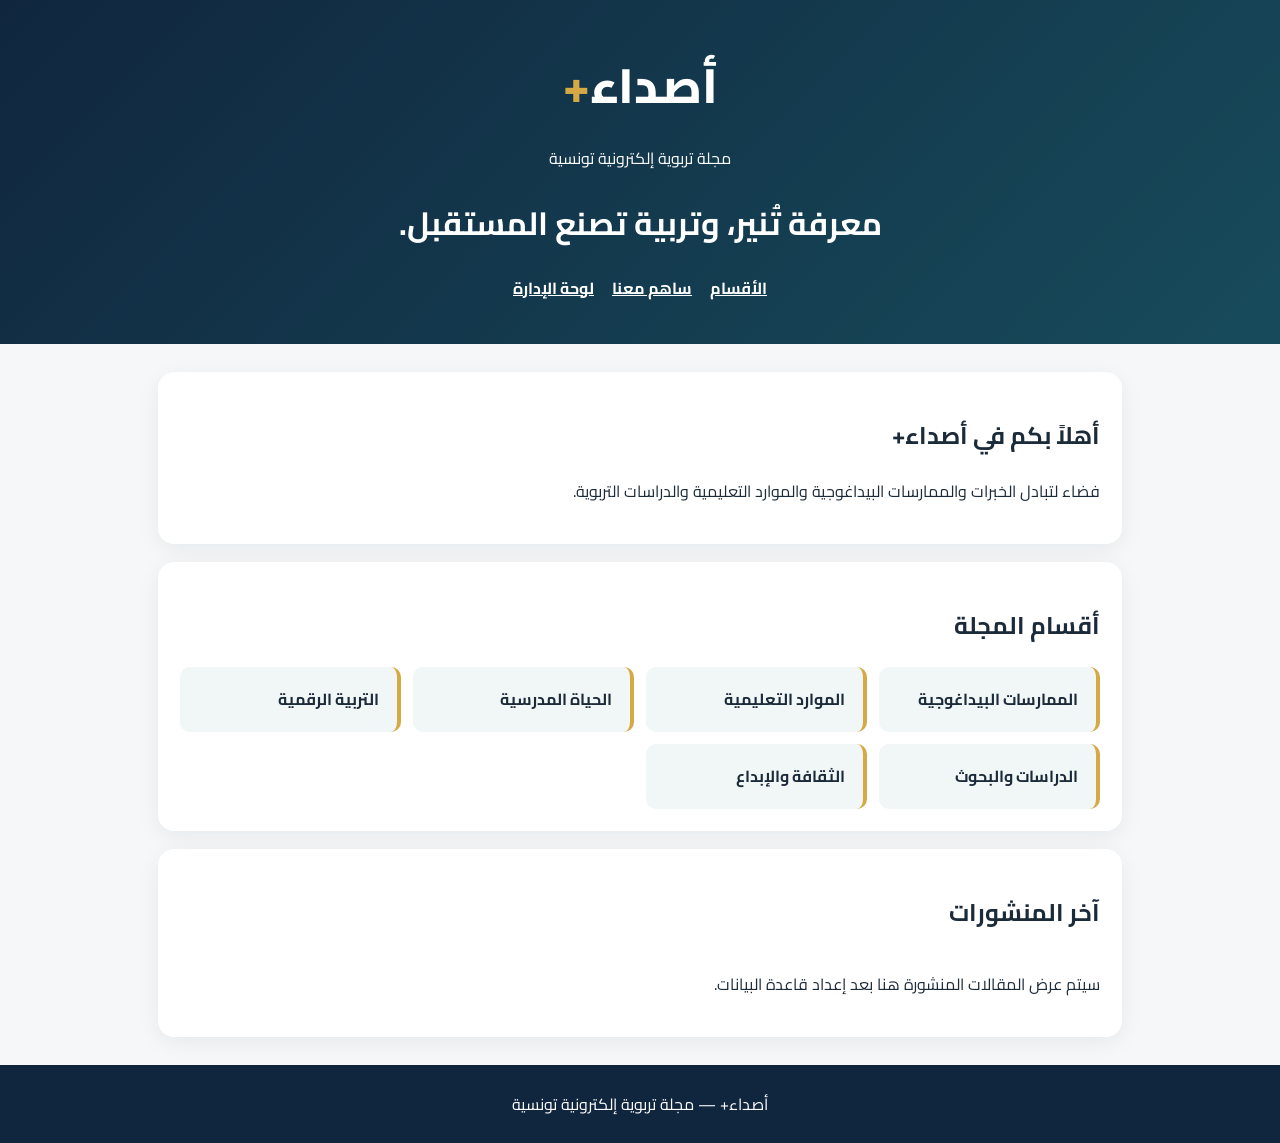
<file: index.html>
<!doctype html>
<html lang="ar" dir="rtl">
<head><meta charset="utf-8"><meta name="viewport" content="width=device-width,initial-scale=1"><title>أصداء+ | مجلة تربوية تونسية</title><link rel="stylesheet" href="style.css"></head>
<body><header class="hero"><div class="brand">أصداء<span>+</span></div><p>مجلة تربوية إلكترونية تونسية</p><h1>معرفة تُنير، وتربية تصنع المستقبل.</h1><nav><a href="#sections">الأقسام</a><a href="contribute.html">ساهم معنا</a><a href="admin.html">لوحة الإدارة</a></nav></header>
<main><section><h2>أهلاً بكم في أصداء+</h2><p>فضاء لتبادل الخبرات والممارسات البيداغوجية والموارد التعليمية والدراسات التربوية.</p></section><section id="sections"><h2>أقسام المجلة</h2><div class="cards"><article>الممارسات البيداغوجية</article><article>الموارد التعليمية</article><article>الحياة المدرسية</article><article>التربية الرقمية</article><article>الدراسات والبحوث</article><article>الثقافة والإبداع</article></div></section><section><h2>آخر المنشورات</h2><div id="articles" class="cards"><p>ستظهر المقالات المنشورة بعد ربط قاعدة البيانات.</p></div></section></main><footer>أصداء+ — مجلة تربوية إلكترونية تونسية</footer><script src="config.js"></script><script src="app.js"></script></body></html>
</file>
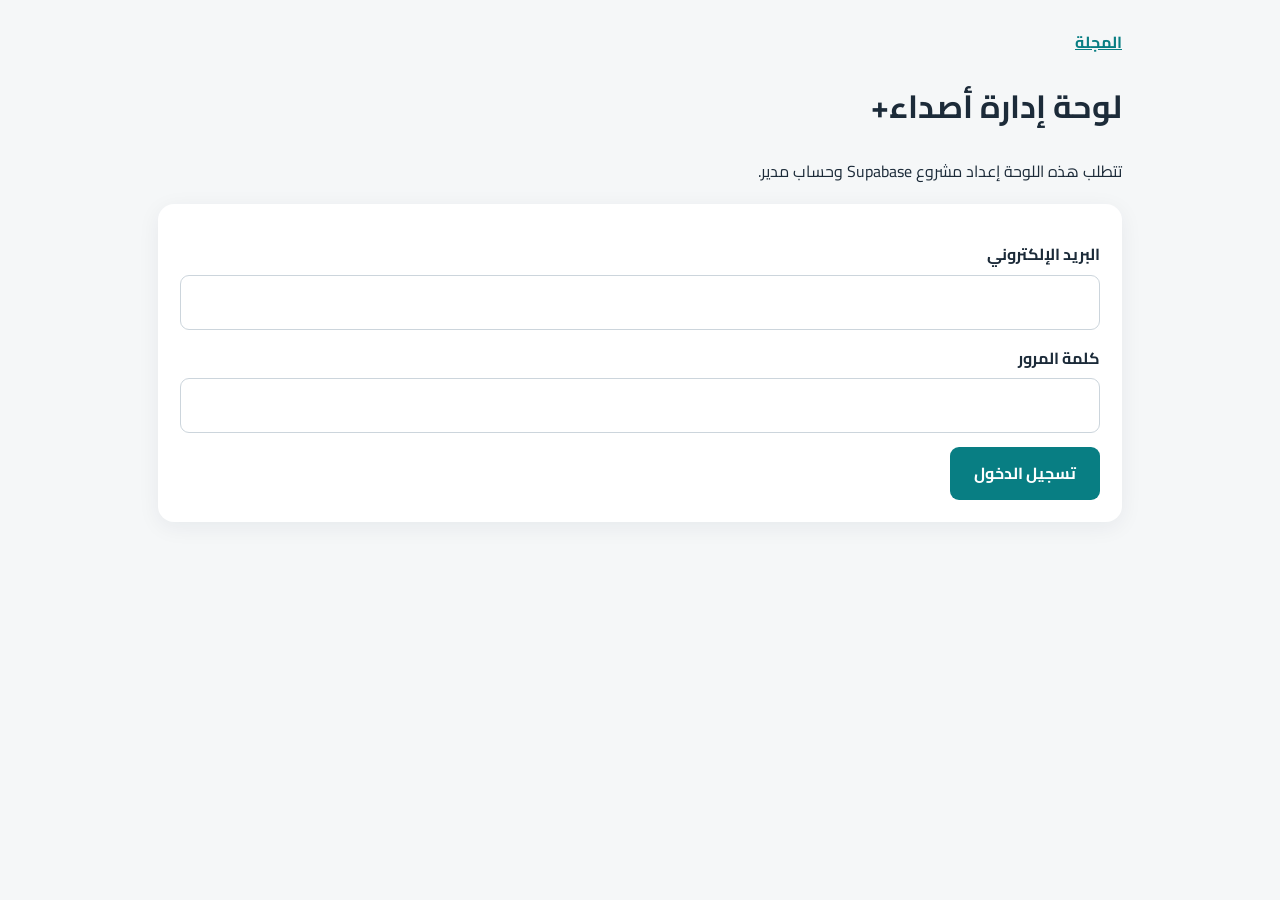
<file: admin.html>
<!doctype html><html lang="ar" dir="rtl"><head><meta charset="utf-8"><meta name="viewport" content="width=device-width,initial-scale=1"><title>إدارة أصداء+</title><link rel="stylesheet" href="style.css"></head><body><main><a href="index.html">المجلة</a><h1>لوحة إدارة أصداء+</h1><p>تتطلب هذه اللوحة إعداد مشروع Supabase وحساب مدير.</p><form id="loginForm"><label>البريد الإلكتروني<input name="email" type="email" required></label><label>كلمة المرور<input name="password" type="password" required></label><button>تسجيل الدخول</button></form><section id="adminPanel" hidden><h2>إضافة مقال</h2><form id="articleForm"><label>العنوان<input name="title" required></label><label>القسم<input name="category" required></label><label>المحتوى<textarea name="body" rows="8" required></textarea></label><button>نشر المقال</button></form><h2>المساهمات الواردة</h2><div id="submissions"></div></section><p id="adminStatus"></p></main><script src="config.js"></script><script src="admin.js"></script></body></html>
</file>
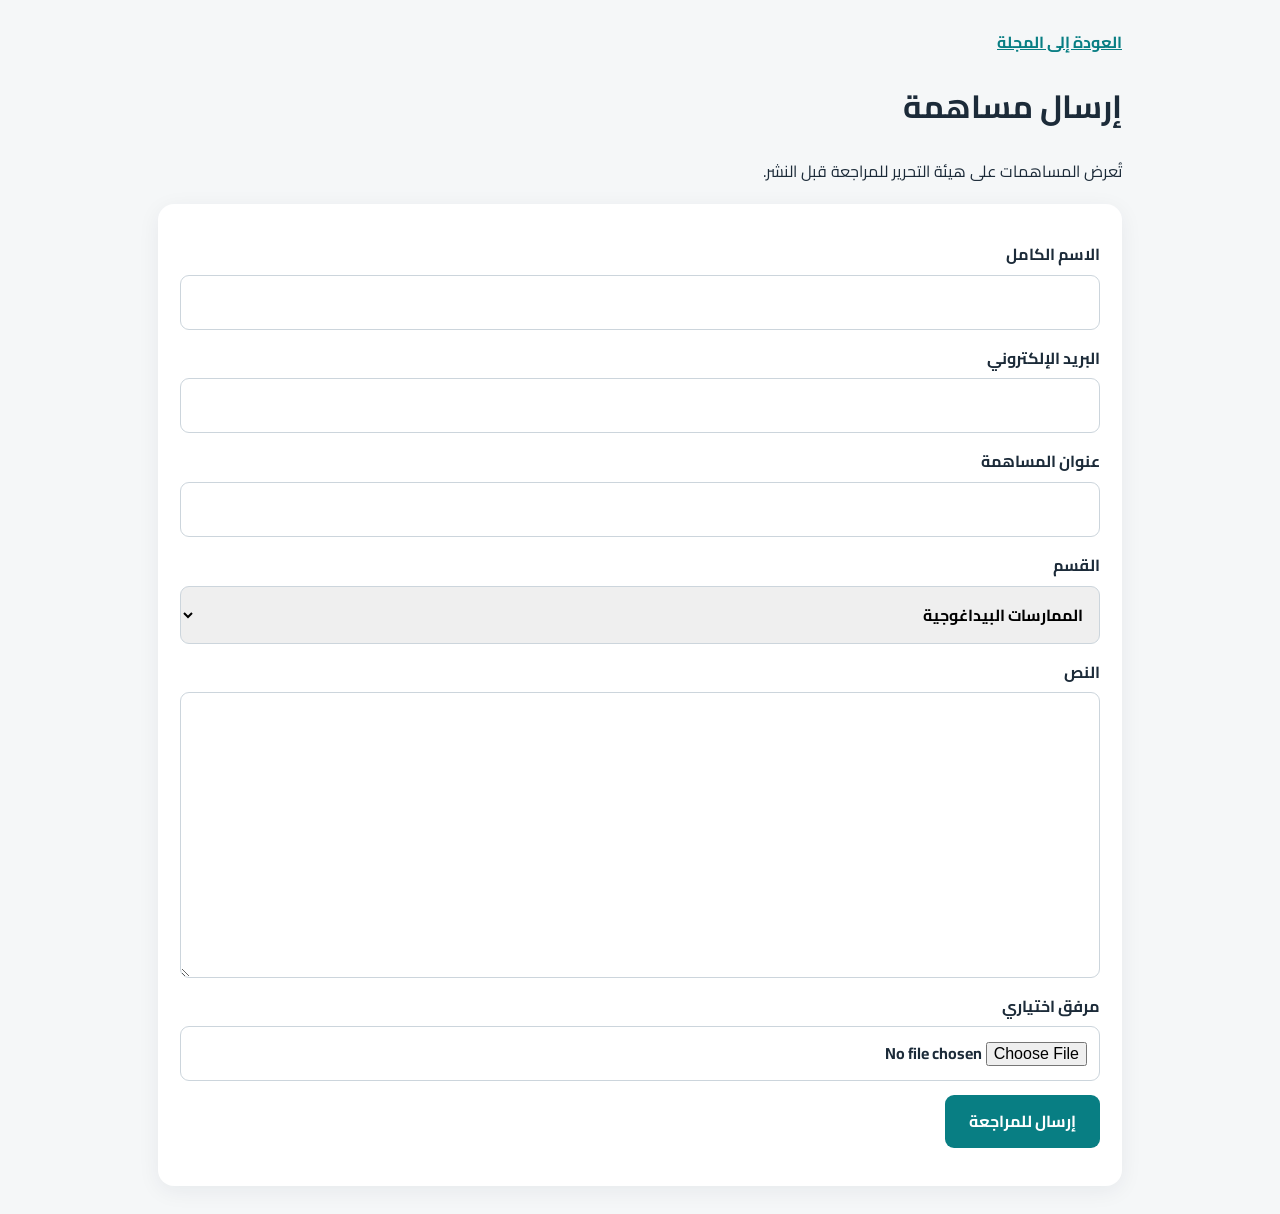
<file: contribute.html>
<!doctype html><html lang="ar" dir="rtl"><head><meta charset="utf-8"><meta name="viewport" content="width=device-width,initial-scale=1"><title>إرسال مساهمة | أصداء+</title><link rel="stylesheet" href="style.css"></head><body><main><a href="index.html">العودة إلى المجلة</a><h1>إرسال مساهمة</h1><p>تُعرض المساهمات على هيئة التحرير للمراجعة قبل النشر.</p><form id="contributionForm"><label>الاسم الكامل<input name="author" required></label><label>البريد الإلكتروني<input name="email" type="email" required></label><label>عنوان المساهمة<input name="title" required></label><label>القسم<select name="category"><option>الممارسات البيداغوجية</option><option>الموارد التعليمية</option><option>الحياة المدرسية</option><option>التربية الرقمية</option><option>الدراسات والبحوث</option><option>الثقافة والإبداع</option></select></label><label>النص<textarea name="body" rows="9" required></textarea></label><label>مرفق اختياري<input name="attachment" type="file"></label><button>إرسال للمراجعة</button><p id="status"></p></form></main><script src="config.js"></script><script src="contribute.js"></script></body></html>
</file>
<file: style.css>
@import url('https://fonts.googleapis.com/css2?family=Cairo:wght@400;600;700;800&display=swap');:root{--navy:#10263f;--teal:#087e83;--gold:#d5a943;--paper:#f5f7f8}*{box-sizing:border-box}body{margin:0;background:var(--paper);color:#1c2b39;font-family:'Cairo',Tahoma,Arial,sans-serif;line-height:1.8}.hero{background:linear-gradient(135deg,var(--navy),#174b5b);color:white;text-align:center;padding:42px 18px}.brand{font-size:3rem;font-weight:800}.brand span{color:var(--gold)}nav{display:flex;gap:18px;justify-content:center;flex-wrap:wrap;margin-top:20px}a{color:var(--teal);font-weight:700}nav a{color:white}main{max-width:1000px;margin:28px auto;padding:0 18px}section,.hero+main section,form{background:white;padding:22px;border-radius:16px;margin:18px 0;box-shadow:0 5px 22px #10263f10}.cards{display:grid;grid-template-columns:repeat(auto-fit,minmax(180px,1fr));gap:12px}.cards article{padding:18px;border-right:4px solid var(--gold);background:#f1f6f6;border-radius:10px;font-weight:700}label{display:block;margin:14px 0;font-weight:700}input,textarea,select{display:block;width:100%;padding:12px;margin-top:6px;border:1px solid #ccd5dc;border-radius:9px;font:inherit}button{background:var(--teal);color:white;border:0;border-radius:9px;padding:12px 24px;font:inherit;font-weight:700;cursor:pointer}footer{text-align:center;padding:25px;background:var(--navy);color:white}
</file>
